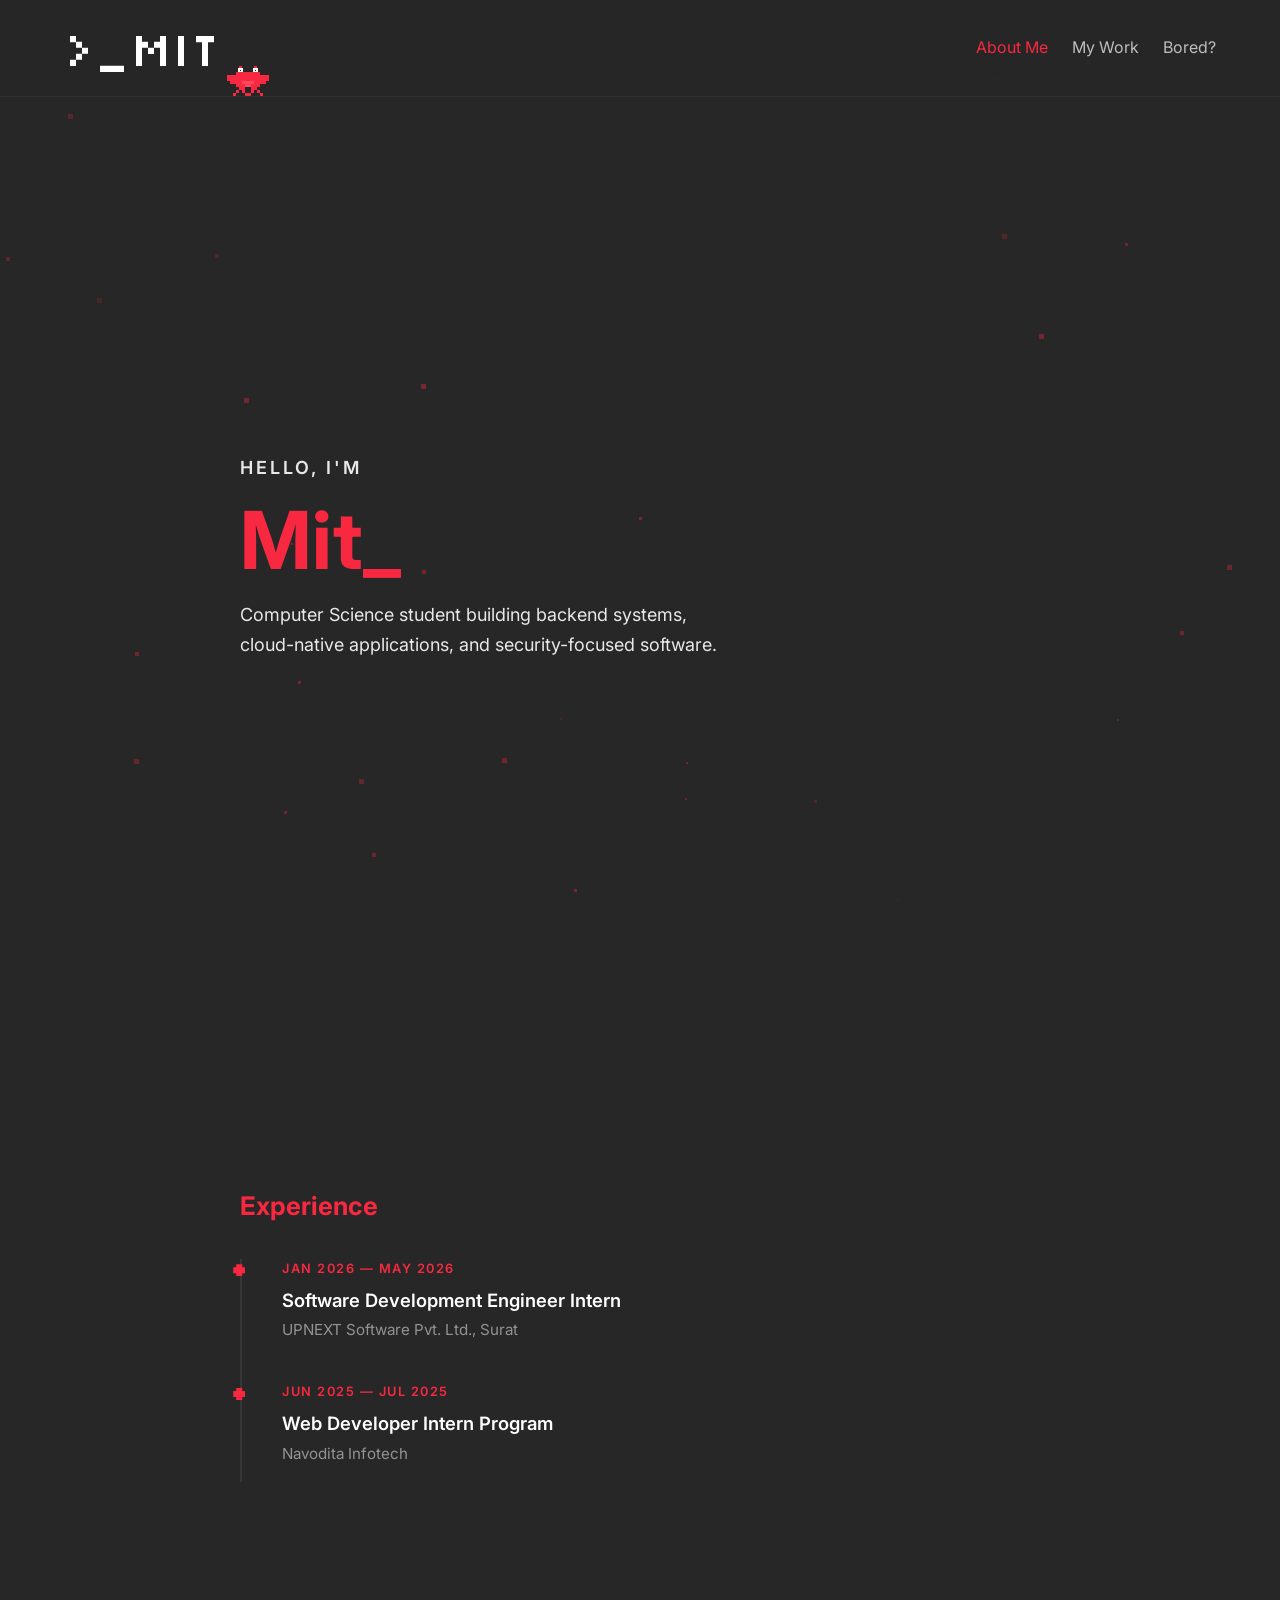
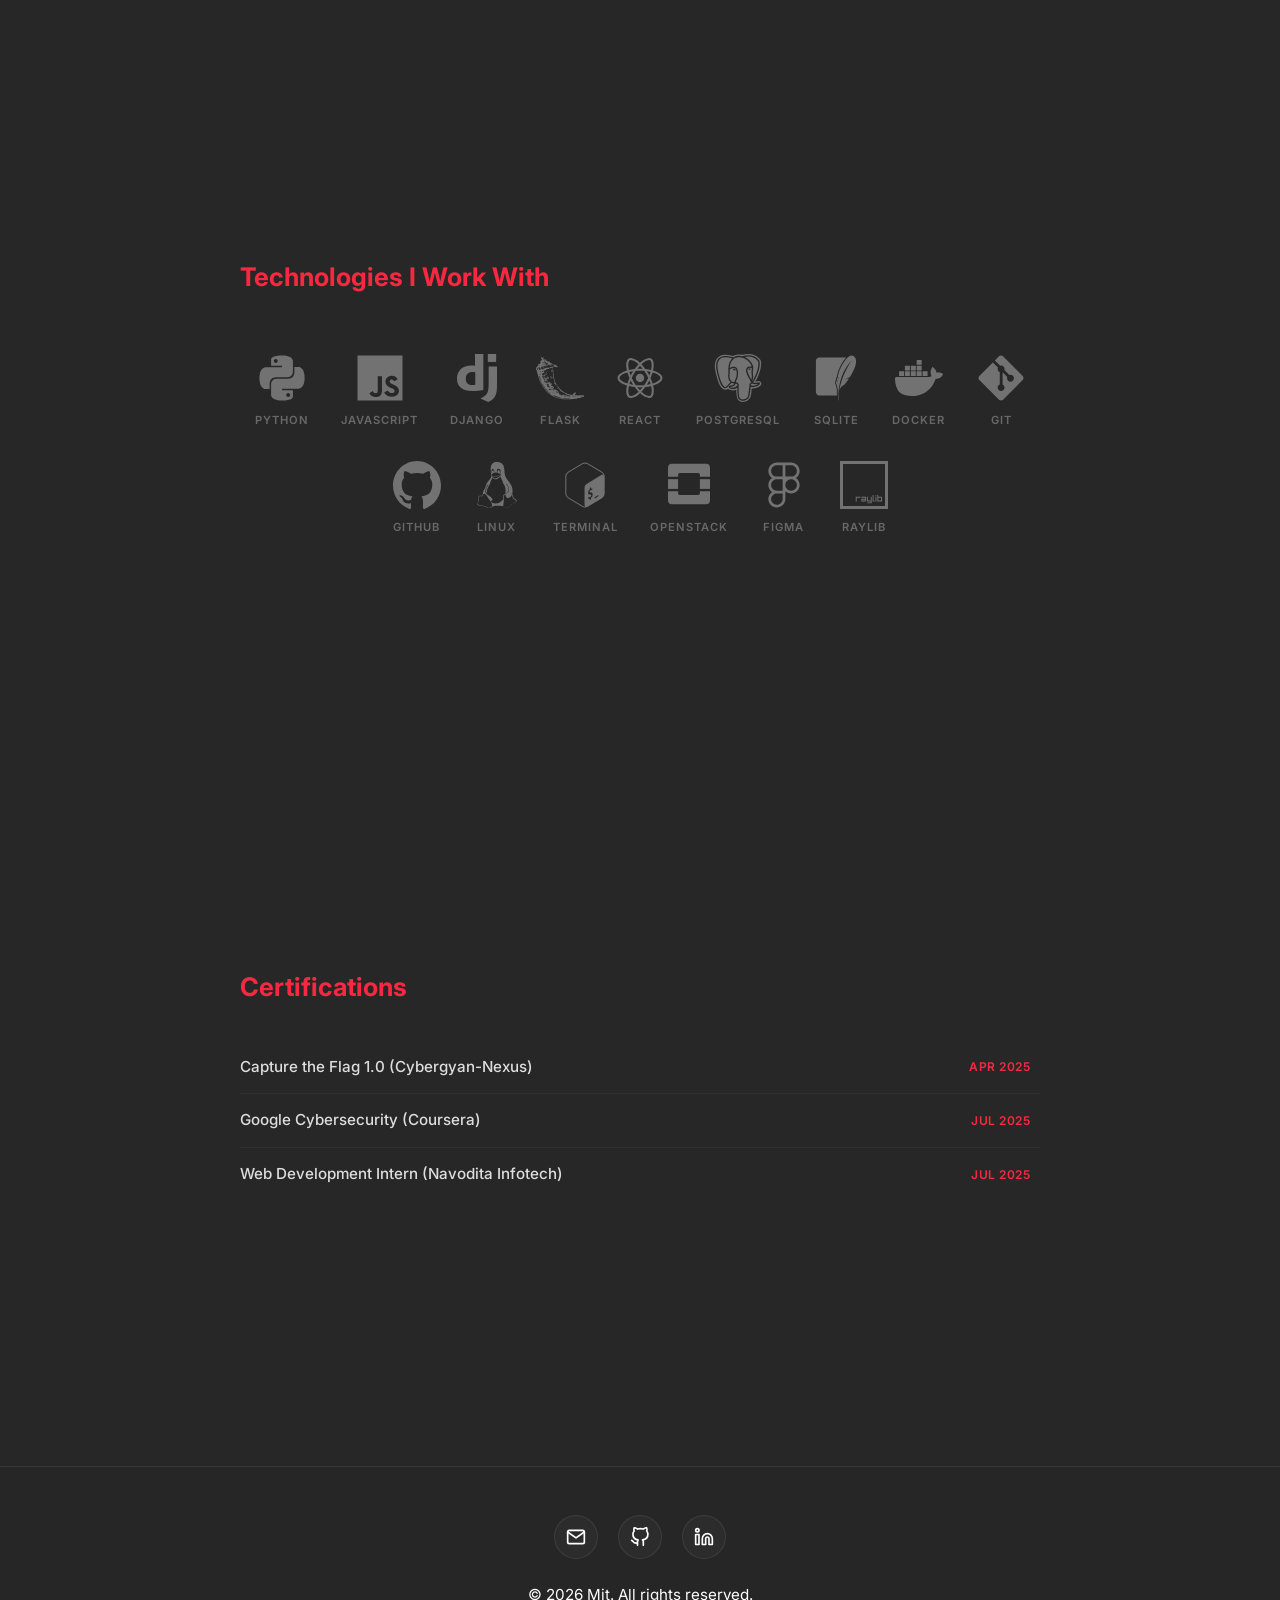
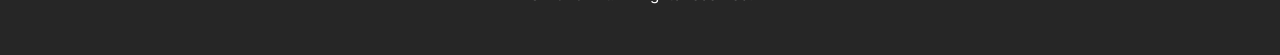
<file: index.html>
<!DOCTYPE html>
<html lang="en">
<head>
    <meta charset="UTF-8">
    <meta name="viewport" content="width=device-width, initial-scale=1.0">
    <title>MitkumarR - Portfolio</title>
    <link rel="preconnect" href="https://fonts.googleapis.com">
    <link rel="preconnect" href="https://fonts.gstatic.com" crossorigin>
    <link href="https://fonts.googleapis.com/css2?family=Inter:wght@400;600;700&family=Silkscreen:wght@400;700&display=swap" rel="stylesheet">
    <link rel="stylesheet" href="style.css">
</head>
<body>
    <!-- Pixel particle canvas background -->
    <canvas id="pixel-canvas"></canvas>

    <!-- Loading Dolphin Overlay -->
    <div id="loader-overlay" class="loader-overlay">
        <div class="pixel-dolphin"></div>
        <div class="loader-text">LOADING...</div>
    </div>

    <div id="header-placeholder"></div>

    <main>
        <div id="content-area" style="transition: opacity 0.2s ease; width: 100%;">
            <!-- Dynamic content will be loaded here -->
        </div>
    </main>

    <div id="footer-placeholder"></div>

    <script src="pixels.js"></script>
    <script src="games.js"></script>
    <script src="games/snake.js"></script>
    <script src="games/tictactoe.js"></script>
    <script src="games/typingspeed.js"></script>
    <script src="games/2048.js"></script>
    <script src="games/minesweeper.js"></script>
    <script src="tools.js"></script>
    <script src="tools/pswdstrength.js"></script>
    <script src="tools/pswdgenerator.js"></script>
    <script src="tools/hashchecker.js"></script>
    <script src="tools/jwtdecoder.js"></script>
    <script src="tools/base64encdec.js"></script>
    <script src="main.js"></script>
</body>
</html>
</file>
<file: style.css>
:root {
    --bg-color: #272727;
    --text-color: #FEFEFF;
    --primary-color: #F92841;
    /* Default to About color */
    --secondary-bg: rgba(39, 39, 39, 0.5);
    /* Slightly darker/transparent for footer */
    --border-radius: 12px;
    --transition-speed: 0.3s;
    --font-family: 'Inter', system-ui, -apple-system, sans-serif;
}

* {
    box-sizing: border-box;
    margin: 0;
    padding: 0;
}

body {
    font-family: var(--font-family);
    background-color: var(--bg-color);
    color: var(--text-color);
    line-height: 1.6;
    min-height: 100vh;
    display: flex;
    flex-direction: column;
    /* Pixel arrow cursor */
    cursor: url("data:image/svg+xml,%3Csvg xmlns='http://www.w3.org/2000/svg' width='24' height='24' viewBox='0 0 24 24'%3E%3Crect x='0' y='0' width='4' height='4' fill='%23FEFEFF'/%3E%3Crect x='0' y='4' width='4' height='4' fill='%23FEFEFF'/%3E%3Crect x='4' y='4' width='4' height='4' fill='%23FEFEFF'/%3E%3Crect x='0' y='8' width='4' height='4' fill='%23FEFEFF'/%3E%3Crect x='4' y='8' width='4' height='4' fill='%23FEFEFF'/%3E%3Crect x='8' y='8' width='4' height='4' fill='%23FEFEFF'/%3E%3Crect x='0' y='12' width='4' height='4' fill='%23FEFEFF'/%3E%3Crect x='4' y='12' width='4' height='4' fill='%23FEFEFF'/%3E%3Crect x='8' y='12' width='4' height='4' fill='%23FEFEFF'/%3E%3Crect x='12' y='12' width='4' height='4' fill='%23FEFEFF'/%3E%3Crect x='0' y='16' width='4' height='4' fill='%23FEFEFF'/%3E%3Crect x='8' y='16' width='4' height='4' fill='%23FEFEFF'/%3E%3Crect x='0' y='20' width='4' height='4' fill='%23FEFEFF'/%3E%3C/svg%3E") 0 0, auto;
}

/* Pixel pointer for interactive elements */
a,
button,
.tag,
.hero-tag,
.tech-logo-wrapper,
.nav-links a,
.logo {
    cursor: url("data:image/svg+xml,%3Csvg xmlns='http://www.w3.org/2000/svg' width='24' height='24' viewBox='0 0 24 24'%3E%3Crect x='8' y='0' width='4' height='4' fill='%23F92841'/%3E%3Crect x='8' y='4' width='4' height='4' fill='%23F92841'/%3E%3Crect x='8' y='8' width='4' height='4' fill='%23F92841'/%3E%3Crect x='0' y='12' width='4' height='4' fill='%23F92841'/%3E%3Crect x='4' y='8' width='4' height='4' fill='%23F92841'/%3E%3Crect x='4' y='12' width='4' height='4' fill='%23F92841'/%3E%3Crect x='8' y='12' width='4' height='4' fill='%23FEFEFF'/%3E%3Crect x='12' y='8' width='4' height='4' fill='%23F92841'/%3E%3Crect x='12' y='12' width='4' height='4' fill='%23FEFEFF'/%3E%3Crect x='16' y='8' width='4' height='4' fill='%23F92841'/%3E%3Crect x='16' y='12' width='4' height='4' fill='%23FEFEFF'/%3E%3Crect x='0' y='16' width='4' height='4' fill='%23F92841'/%3E%3Crect x='4' y='16' width='4' height='4' fill='%23F92841'/%3E%3Crect x='8' y='16' width='4' height='4' fill='%23FEFEFF'/%3E%3Crect x='12' y='16' width='4' height='4' fill='%23FEFEFF'/%3E%3Crect x='16' y='16' width='4' height='4' fill='%23F92841'/%3E%3Crect x='4' y='20' width='4' height='4' fill='%23F92841'/%3E%3Crect x='8' y='20' width='4' height='4' fill='%23F92841'/%3E%3Crect x='12' y='20' width='4' height='4' fill='%23F92841'/%3E%3Crect x='16' y='20' width='4' height='4' fill='%23F92841'/%3E%3C/svg%3E") 6 0, pointer;
}

::selection {
    background-color: var(--primary-color);
    color: var(--bg-color);
}

/* Scrollbar */
::-webkit-scrollbar {
    width: 6px;
}

::-webkit-scrollbar-track {
    background: var(--bg-color);
}

::-webkit-scrollbar-thumb {
    background: rgba(254, 254, 255, 0.15);
    border-radius: 3px;
}

::-webkit-scrollbar-thumb:hover {
    background: var(--primary-color);
}

/* Header */
header {
    display: flex;
    justify-content: space-between;
    align-items: center;
    padding: 1.5rem 5%;
    background-color: rgba(39, 39, 39, 0.6);
    backdrop-filter: blur(12px);
    -webkit-backdrop-filter: blur(12px);
    border-bottom: 1px solid rgba(254, 254, 255, 0.05);
    position: sticky;
    top: 0;
    z-index: 100;
}

.logo {
    font-family: 'Silkscreen', sans-serif;
    font-size: 48px;
    font-weight: 400;
    line-height: 1;
    display: inline-block;
}

nav {
    display: flex;
    align-items: center;
}

.nav-links {
    display: flex;
    gap: 1.5rem;
}

.nav-links a {
    text-decoration: none;
    color: var(--text-color);
    font-weight: 400;
    /* changed from 600 to regular */
    transition: color 0.2s ease;
    font-size: 1rem;
    opacity: 0.7;
}

.nav-links a:hover,
.nav-links a.active {
    opacity: 1;
}

/* Specific Hover & Active Colors for Nav Links */
.nav-links a[href="#aboutme"]:hover,
.nav-links a[href="#aboutme"].active {
    color: #F92841;
}

.nav-links a[href="#mywork"]:hover,
.nav-links a[href="#mywork"].active {
    color: #A0F200;
}

.nav-links a[href="#bored"]:hover,
.nav-links a[href="#bored"].active {
    color: #5964F2;
}

main {
    flex-grow: 1;
    padding: 5rem 5%;
    display: flex;
    flex-direction: column;
    align-items: center;
    text-align: center;
}

/* Page Content */
.page-content {
    animation: fadeIn 0.5s ease-out;
    text-align: left;
    max-width: 800px;
    width: 100%;
    margin: 0 auto;
    padding: 2rem 0;
}

.page-content h1,
.page-content h2 {
    color: var(--primary-color);
    margin-bottom: 1.5rem;
    transition: color var(--transition-speed) ease;
}

.page-content h1 {
    font-size: 3.5rem;
    font-weight: 700;
    line-height: 1.2;
}

.page-content p {
    font-size: 1.125rem;
    color: var(--text-color);
    line-height: 1.7;
    opacity: 0.9;
}

@keyframes fadeIn {
    from {
        opacity: 0;
        transform: translateY(20px);
    }

    to {
        opacity: 1;
        transform: translateY(0);
    }
}

/* Scroll Reveal */
.reveal {
    opacity: 0;
    transform: translateY(30px);
    transition: opacity 0.6s cubic-bezier(0.16, 1, 0.3, 1),
        transform 0.6s cubic-bezier(0.16, 1, 0.3, 1);
}

.reveal.revealed {
    opacity: 1;
    transform: translateY(0);
}

footer {
    padding: 3rem 5%;
    text-align: center;
    background-color: var(--secondary-bg);
    color: var(--text-color);
    margin-top: auto;
    font-size: 0.95rem;
    border-top: 1px solid rgba(254, 254, 255, 0.08);
}

.footer-content {
    display: flex;
    flex-direction: column;
    align-items: center;
    gap: 1.5rem;
    max-width: 800px;
    margin: 0 auto;
}

.social-links {
    display: flex;
    gap: 1.25rem;
}

.social-link {
    display: inline-flex;
    align-items: center;
    justify-content: center;
    width: 44px;
    height: 44px;
    background-color: rgba(254, 254, 255, 0.03);
    border: 1px solid rgba(254, 254, 255, 0.08);
    border-radius: 50%;
    color: var(--text-color);
    transition: all var(--transition-speed) cubic-bezier(0.4, 0, 0.2, 1);
    position: relative;
    overflow: hidden;
}

.social-link::before {
    content: '';
    position: absolute;
    inset: 0;
    background: var(--primary-color);
    border-radius: 50%;
    transform: scale(0);
    transition: transform 0.4s cubic-bezier(0.4, 0, 0.2, 1);
    z-index: 0;
}

.social-link svg {
    width: 20px;
    height: 20px;
    transition: transform var(--transition-speed) cubic-bezier(0.4, 0, 0.2, 1);
    z-index: 1;
    position: relative;
}

.social-link:hover {
    border-color: var(--primary-color);
    transform: translateY(-4px);
    box-shadow: 0 8px 24px rgba(255, 255, 255, 0.1);
}

.social-link:hover::before {
    transform: scale(1);
}

.social-link:hover svg {
    transform: scale(1.15);
    color: var(--bg-color);
}

/* ============================
   About Page — Hero
   ============================ */
.about-hero {
    margin-bottom: 15vh;
    text-align: left;
    min-height: 80vh;
    display: flex;
    flex-direction: column;
    justify-content: center;
}

.hero-greeting {
    font-size: 1rem;
    text-transform: uppercase;
    letter-spacing: 3px;
    opacity: 0.5;
    margin-bottom: 0.75rem;
    font-weight: 600;
}

.about-hero h1 {
    font-size: clamp(3rem, 8vw, 5rem);
    font-weight: 700;
    line-height: 1.1;
    margin-bottom: 1rem;
}

.cursor {
    color: var(--primary-color);
    animation: blink 1s step-end infinite;
}

@keyframes blink {
    50% {
        opacity: 0;
    }
}

.subtitle {
    font-size: 1.2rem;
    color: var(--text-color);
    opacity: 0.6;
    margin-bottom: 1.5rem;
    max-width: 500px;
}

.hero-tags {
    display: flex;
    flex-wrap: wrap;
    gap: 0.75rem;
    margin-top: 1.5rem;
}

.hero-tag {
    font-size: 0.8rem;
    text-transform: uppercase;
    letter-spacing: 1.5px;
    font-weight: 600;
    color: var(--primary-color);
    border: 1px solid var(--primary-color);
    padding: 0.4rem 1rem;
    border-radius: 4px;
    transition: all 0.3s ease;
}

.hero-tag:hover {
    background-color: var(--primary-color);
    color: var(--bg-color);
}

/* ============================
   Section Headings
   ============================ */
.section-heading {
    font-size: 1.6rem;
    margin-bottom: 2rem;
    display: flex;
    align-items: center;
    gap: 0.75rem;
}

.heading-icon {
    color: var(--primary-color);
    font-size: 1.2rem;
    font-weight: 700;
}

/* ============================
   Layout
   ============================ */
.about-grid {
    display: flex;
    flex-direction: column;
    gap: 15vh;
    /* Large gap for single-page feel */
}

.card {
    padding: 0;
    min-height: 60vh;
    display: flex;
    flex-direction: column;
    justify-content: center;
}

.card h2 {
    font-size: 1.6rem;
    margin-bottom: 2rem;
}

/* ============================
   Timeline
   ============================ */
.timeline {
    position: relative;
    padding-left: 2rem;
    border-left: 2px solid rgba(255, 255, 255, 0.08);
}

.timeline-item {
    position: relative;
    margin-bottom: 2.5rem;
    padding-left: 0.5rem;
    transition: transform 0.3s ease;
}

.timeline-item:hover {
    transform: translateX(6px);
}

.timeline-item:last-child {
    margin-bottom: 0;
}

.timeline-item::before {
    content: '';
    position: absolute;
    left: -2.55rem;
    top: 0.35rem;
    width: 0.75rem;
    height: 0.75rem;
    background-color: var(--primary-color);
    clip-path: polygon(25% 0%, 75% 0%,
            75% 25%, 100% 25%,
            100% 75%, 75% 75%,
            75% 100%, 25% 100%,
            25% 75%, 0% 75%,
            0% 25%, 25% 25%);
    transition: transform 0.3s ease;
}

.timeline-item:hover::before {
    transform: scale(1.4);
}

.timeline-date {
    font-size: 0.8rem;
    color: var(--primary-color);
    font-weight: 600;
    margin-bottom: 0.4rem;
    letter-spacing: 1.5px;
    text-transform: uppercase;
    font-family: 'Inter', monospace;
}

.timeline-content h3 {
    font-size: 1.15rem;
    margin-bottom: 0.2rem;
    color: var(--text-color);
    font-weight: 600;
}

.timeline-content h4 {
    font-size: 0.95rem;
    color: var(--text-color);
    opacity: 0.5;
    font-weight: 400;
    margin-bottom: 1rem;
}

.timeline-content ul {
    list-style-type: none;
    padding: 0;
}

.timeline-content ul li {
    position: relative;
    padding-left: 1.5rem;
    margin-bottom: 0.75rem;
    color: var(--text-color);
    opacity: 0.85;
    line-height: 1.6;
}

.timeline-content ul li::before {
    content: '▹';
    position: absolute;
    left: 0;
    color: var(--primary-color);
}

/* ============================
   Tech Logos
   ============================ */
.text-center {
    text-align: center;
}

.tech-logos-container {
    display: flex;
    flex-wrap: wrap;
    justify-content: center;
    gap: 2rem;
    padding: 1.5rem 0;
}

.tech-logo-wrapper {
    display: flex;
    flex-direction: column;
    align-items: center;
    gap: 0.6rem;
    transition: transform 0.3s ease;
}

.tech-logo-wrapper:hover {
    transform: translateY(-6px);
}

.tech-logo {
    width: 48px;
    height: 48px;
    background-color: rgba(254, 254, 255, 0.35);
    -webkit-mask-size: contain;
    mask-size: contain;
    -webkit-mask-repeat: no-repeat;
    mask-repeat: no-repeat;
    -webkit-mask-position: center;
    mask-position: center;
    transition: background-color 0.3s ease, filter 0.3s ease;
    cursor: pointer;
}

.tech-logo-wrapper:hover .tech-logo {
    background-color: var(--primary-color);
    filter: drop-shadow(0 4px 12px var(--primary-color));
}

.tech-label {
    font-size: 0.7rem;
    text-transform: uppercase;
    letter-spacing: 1px;
    opacity: 0.3;
    color: var(--text-color);
    font-weight: 600;
    transition: opacity 0.3s ease, color 0.3s ease;
}

.tech-logo-wrapper:hover .tech-label {
    opacity: 1;
    color: var(--primary-color);
}

/* ============================
   Responsibilities & Certs
   ============================ */
.card-row {
    display: flex;
    gap: 3rem;
    flex-wrap: wrap;
}

.flex-1 {
    flex: 1;
    min-width: 280px;
}

.responsibility-item {
    padding: 0.75rem 0;
    border-left: 2px solid transparent;
    padding-left: 1rem;
    transition: border-color 0.3s ease;
}

.responsibility-item:hover {
    border-left-color: var(--primary-color);
}

.responsibility-item h3 {
    font-size: 1.1rem;
    color: var(--text-color);
    margin-bottom: 0.15rem;
    font-weight: 600;
}

.responsibility-item h4 {
    font-size: 0.9rem;
    color: var(--text-color);
    opacity: 0.5;
    font-weight: 400;
}

.responsibility-item p {
    font-size: 1rem;
    opacity: 0.85;
}

.mt-3 {
    margin-top: 0.5rem;
}

.cert-list {
    list-style: none;
    padding: 0;
}

.cert-list li {
    display: flex;
    justify-content: space-between;
    align-items: center;
    padding: 0.85rem 0;
    border-bottom: 1px solid rgba(255, 255, 255, 0.04);
    transition: padding-left 0.3s ease, border-color 0.3s ease;
}

.cert-list li:hover {
    padding-left: 0.5rem;
    border-bottom-color: rgba(255, 255, 255, 0.1);
}

.cert-list li:last-child {
    border-bottom: none;
}

.cert-name {
    font-weight: 500;
    color: var(--text-color);
    opacity: 0.85;
    font-size: 0.95rem;
}

.cert-date {
    font-size: 0.75rem;
    color: var(--primary-color);
    padding: 0.2rem 0.6rem;
    border-radius: 4px;
    font-weight: 600;
    letter-spacing: 0.5px;
    text-transform: uppercase;
    white-space: nowrap;
}

/* ============================
   Skills (legacy / reusable)
   ============================ */
.skill-category {
    margin-bottom: 1.5rem;
}

.skill-category h3 {
    font-size: 1.2rem;
    color: var(--text-color);
    margin-bottom: 1rem;
    opacity: 0.9;
}

.skill-tags {
    display: flex;
    flex-wrap: wrap;
    gap: 0.75rem;
}

.tag {
    background-color: rgba(255, 255, 255, 0.05);
    color: var(--text-color);
    padding: 0.5rem 1rem;
    border-radius: 20px;
    font-size: 0.9rem;
    border: 1px solid rgba(255, 255, 255, 0.1);
    transition: all var(--transition-speed) ease;
}

.tag:hover {
    background-color: var(--primary-color);
    border-color: var(--primary-color);
    color: var(--bg-color);
    font-weight: 600;
}

/* ============================
   My Work — Project Cards
   ============================ */
.project-card {
    padding: 2rem;
    border: 1px solid rgba(254, 254, 255, 0.06);
    background: rgba(254, 254, 255, 0.02);
    transition: border-color 0.4s ease, box-shadow 0.4s ease;
    min-height: auto;
    /* Pixelated stepped border via clip-path */
    clip-path: polygon(0% 8px, 8px 8px, 8px 0%,
            calc(100% - 8px) 0%, calc(100% - 8px) 8px, 100% 8px,
            100% calc(100% - 8px), calc(100% - 8px) calc(100% - 8px), calc(100% - 8px) 100%,
            8px 100%, 8px calc(100% - 8px), 0% calc(100% - 8px));
}

.project-card:hover {
    border-color: var(--primary-color);
    box-shadow: 0 0 30px rgba(160, 242, 0, 0.08);
}

.project-header {
    display: flex;
    align-items: flex-start;
    gap: 1rem;
    margin-bottom: 1.5rem;
}

.project-icon {
    font-size: 2rem;
    line-height: 1;
    flex-shrink: 0;
}

.project-title-group {
    flex: 1;
}

.project-title {
    font-size: 1.5rem;
    font-weight: 700;
    color: var(--primary-color);
    margin-bottom: 0.25rem;
    transition: color var(--transition-speed) ease;
}

.project-subtitle {
    font-size: 0.95rem;
    color: var(--text-color);
    opacity: 0.5;
    line-height: 1.4;
}

.project-link {
    display: inline-flex;
    align-items: center;
    justify-content: center;
    width: 36px;
    height: 36px;
    border: 1px solid rgba(254, 254, 255, 0.1);
    color: var(--text-color);
    opacity: 0.5;
    flex-shrink: 0;
    transition: all 0.3s ease;
    text-decoration: none;
    /* Pixelated button shape */
    clip-path: polygon(0% 4px, 4px 4px, 4px 0%,
            calc(100% - 4px) 0%, calc(100% - 4px) 4px, 100% 4px,
            100% calc(100% - 4px), calc(100% - 4px) calc(100% - 4px), calc(100% - 4px) 100%,
            4px 100%, 4px calc(100% - 4px), 0% calc(100% - 4px));
    background: rgba(254, 254, 255, 0.03);
}

.project-link:hover {
    opacity: 1;
    color: var(--primary-color);
    border-color: var(--primary-color);
    background: rgba(160, 242, 0, 0.08);
}

.project-tech-stack {
    display: flex;
    flex-wrap: wrap;
    gap: 0.5rem;
    margin-bottom: 1.5rem;
}

.project-tech-tag {
    font-size: 0.7rem;
    text-transform: uppercase;
    letter-spacing: 1.5px;
    font-weight: 600;
    padding: 0.3rem 0.75rem;
    color: var(--primary-color);
    border: 1px solid var(--primary-color);
    opacity: 0.7;
    transition: all 0.3s ease;
    /* Tiny pixel corners */
    clip-path: polygon(0% 3px, 3px 3px, 3px 0%,
            calc(100% - 3px) 0%, calc(100% - 3px) 3px, 100% 3px,
            100% calc(100% - 3px), calc(100% - 3px) calc(100% - 3px), calc(100% - 3px) 100%,
            3px 100%, 3px calc(100% - 3px), 0% calc(100% - 3px));
}

.project-tech-tag:hover {
    background: var(--primary-color);
    color: var(--bg-color);
    opacity: 1;
}

.project-features {
    display: flex;
    flex-wrap: wrap;
    gap: 0.5rem 1.25rem;
    margin-bottom: 1.5rem;
    padding-bottom: 1.5rem;
    border-bottom: 1px solid rgba(254, 254, 255, 0.06);
}

.project-feature-item {
    display: flex;
    align-items: center;
    gap: 0.5rem;
    font-size: 0.85rem;
    color: var(--text-color);
    opacity: 0.7;
}

.feature-marker {
    color: var(--primary-color);
    font-weight: 700;
}

.project-details {
    list-style: none;
    padding: 0;
    margin: 0;
    display: flex;
    flex-direction: column;
    gap: 1rem;
}

.project-details li {
    position: relative;
    padding-left: 1.5rem;
    color: var(--text-color);
    opacity: 0.85;
    line-height: 1.65;
    font-size: 0.95rem;
}

.project-details li::before {
    content: '–';
    position: absolute;
    left: 0;
    color: var(--primary-color);
    font-weight: 700;
}

/* ============================
   Responsive
   ============================ */
@media (max-width: 768px) {
    main {
        padding: 4rem 5%;
    }

    .about-hero h1 {
        font-size: 2.5rem;
    }

    .card-row {
        flex-direction: column;
        gap: 2rem;
    }

    .tech-logos-container {
        gap: 1.5rem;
    }

    .tech-logo {
        width: 40px;
        height: 40px;
    }

    .hero-tags {
        gap: 0.5rem;
    }

    .hero-tag {
        font-size: 0.7rem;
        padding: 0.3rem 0.75rem;
    }

    .project-card {
        padding: 1.5rem;
    }

    .project-title {
        font-size: 1.25rem;
    }

    .project-features {
        gap: 0.4rem 1rem;
    }
}

@media (max-width: 480px) {
    header {
        padding: 1rem 4%;
    }

    .logo {
        font-size: 36px;
    }

    .nav-links {
        gap: 1rem;
    }

    .nav-links a {
        font-size: 0.875rem;
    }

    .about-hero h1 {
        font-size: 2rem;
    }

    .section-heading {
        font-size: 1.3rem;
    }
}

/* ============================
   Pixel Effects
   ============================ */

/* Fullscreen canvas behind everything */
#pixel-canvas {
    position: fixed;
    top: 0;
    left: 0;
    width: 100%;
    height: 100%;
    z-index: 0;
    pointer-events: none;
    image-rendering: pixelated;
    image-rendering: crisp-edges;
}

/* Crab character canvas in header */
#crab-canvas {
    position: absolute;
    top: 0;
    left: 0;
    width: 100%;
    height: 100%;
    pointer-events: none;
    z-index: 50;
    image-rendering: pixelated;
    image-rendering: crisp-edges;
}

/* Ensure content sits above canvas */
header {
    z-index: 100;
    position: sticky;
}

main {
    z-index: 1;
    position: relative;
}

footer {
    z-index: 1;
    position: relative;
}

/* Mouse trail pixels */
.pixel-trail {
    position: fixed;
    pointer-events: none;
    z-index: 9999;
    image-rendering: pixelated;
    animation: pixelFade 0.6s ease-out forwards;
}

@keyframes pixelFade {
    0% {
        opacity: 0.8;
        transform: scale(1);
    }

    100% {
        opacity: 0;
        transform: scale(0.3) translateY(-15px);
    }
}

/* Hide trail on mobile */
@media (max-width: 768px) {
    .pixel-trail {
        display: none;
    }
}

/* ============================
   Bored Page — Games
   ============================ */

/* Override card min-height for bored page */
.bored-page .about-hero {
    min-height: 50vh;
}

/* Game Selector Grid */
.games-card-grid {
    display: grid;
    grid-template-columns: repeat(auto-fill, minmax(180px, 1fr));
    gap: 1.5rem;
    margin-top: 2rem;
}

.game-card {
    background: rgba(254, 254, 255, 0.03);
    border: 1px solid rgba(254, 254, 255, 0.08);
    border-radius: 12px;
    padding: 2.5rem 1.5rem;
    text-align: center;
    transition: all 0.3s ease;
    position: relative;
    overflow: hidden;
}

.game-card::before {
    content: '';
    position: absolute;
    inset: 0;
    border-radius: 12px;
    background: radial-gradient(circle at 50% 0%, var(--primary-color), transparent 70%);
    opacity: 0;
    transition: opacity 0.4s ease;
}

.game-card:hover {
    border-color: var(--primary-color);
    transform: translateY(-4px);
    box-shadow: 0 8px 30px rgba(89, 100, 242, 0.15);
}

.game-card:hover::before {
    opacity: 0.08;
}

.game-card-icon {
    font-size: 2.5rem;
    margin-bottom: 1rem;
    position: relative;
    z-index: 1;
}

.game-card-icon.svg-icon {
    width: 48px;
    height: 48px;
    background-color: var(--primary-color);
    -webkit-mask-size: contain;
    -webkit-mask-repeat: no-repeat;
    -webkit-mask-position: center;
    mask-size: contain;
    mask-repeat: no-repeat;
    mask-position: center;
    font-size: 0;
    display: inline-block;
}

.game-card h3 {
    font-size: 1.2rem;
    color: var(--primary-color);
    margin-bottom: 0.5rem;
    position: relative;
    z-index: 1;
}

.game-card p {
    font-size: 0.9rem;
    opacity: 0.5;
    position: relative;
    z-index: 1;
}

/* Game Container (shared) */
.game-container {
    display: flex;
    flex-direction: column;
    align-items: center;
    gap: 1.25rem;
    animation: fadeIn 0.4s ease-out;
}

.game-title {
    font-size: 1.5rem;
    color: var(--primary-color);
    margin: 0;
}

.game-back-btn {
    align-self: flex-start;
    background: none;
    border: 1px solid rgba(254, 254, 255, 0.15);
    color: var(--text-color);
    padding: 0.5rem 1rem;
    border-radius: 6px;
    font-size: 0.85rem;
    font-family: var(--font-family);
    transition: all 0.2s ease;
}

.game-back-btn:hover {
    border-color: var(--primary-color);
    color: var(--primary-color);
}

.game-restart-btn {
    background: var(--primary-color);
    color: var(--bg-color);
    border: none;
    padding: 0.6rem 1.5rem;
    border-radius: 6px;
    font-size: 0.9rem;
    font-family: var(--font-family);
    font-weight: 600;
    transition: all 0.2s ease;
    margin-top: 0.5rem;
}

.game-restart-btn:hover {
    opacity: 0.85;
    transform: scale(1.03);
}

.game-hint {
    font-size: 0.8rem;
    opacity: 0.4;
    text-align: center;
}

/* --- Snake --- */
.game-score-bar {
    display: flex;
    gap: 2rem;
    font-size: 0.95rem;
    opacity: 0.7;
}

.game-score-bar strong {
    color: var(--primary-color);
    font-weight: 700;
}

#snake-canvas {
    border: 2px solid rgba(254, 254, 255, 0.1);
    border-radius: 4px;
    image-rendering: pixelated;
    max-width: 100%;
}

/* --- Tic-Tac-Toe --- */
.game-status {
    font-size: 1rem;
    opacity: 0.7;
    min-height: 1.5rem;
}

.ttt-board {
    display: grid;
    grid-template-columns: repeat(3, 1fr);
    gap: 4px;
    width: 280px;
    height: 280px;
    background: rgba(254, 254, 255, 0.08);
    border-radius: 4px;
    padding: 4px;
}

.ttt-cell {
    background: rgba(254, 254, 255, 0.03);
    display: flex;
    align-items: center;
    justify-content: center;
    font-size: 2.2rem;
    font-weight: 700;
    border-radius: 4px;
    transition: all 0.15s ease;
    user-select: none;
}

.ttt-cell:hover {
    background: rgba(254, 254, 255, 0.07);
}

.ttt-x {
    color: var(--primary-color);
}

.ttt-o {
    color: rgba(254, 254, 255, 0.6);
}

.ttt-win {
    background: rgba(254, 254, 255, 0.1) !important;
    box-shadow: inset 0 0 20px rgba(89, 100, 242, 0.2);
    animation: winPulse 0.6s ease infinite alternate;
}

@keyframes winPulse {
    from {
        box-shadow: inset 0 0 10px rgba(89, 100, 242, 0.15);
    }

    to {
        box-shadow: inset 0 0 25px rgba(89, 100, 242, 0.3);
    }
}

/* --- Typing Speed Test --- */
.typing-stats {
    display: flex;
    gap: 2rem;
    justify-content: center;
}

.typing-stat {
    display: flex;
    flex-direction: column;
    align-items: center;
    gap: 0.2rem;
}

.typing-stat-value {
    font-size: 1.8rem;
    font-weight: 700;
    color: var(--primary-color);
    font-family: 'Silkscreen', monospace;
}

.typing-stat-label {
    font-size: 0.75rem;
    text-transform: uppercase;
    letter-spacing: 1px;
    opacity: 0.4;
}

.typing-text {
    font-family: 'Courier New', Courier, monospace;
    font-size: 1.15rem;
    line-height: 2;
    padding: 1.5rem;
    background: rgba(254, 254, 255, 0.03);
    border: 1px solid rgba(254, 254, 255, 0.08);
    border-radius: 8px;
    max-width: 650px;
    width: 100%;
    letter-spacing: 0.5px;
    word-wrap: break-word;
}

.typing-correct {
    color: var(--primary-color);
}

.typing-wrong {
    color: #F92841;
    background: rgba(249, 40, 65, 0.15);
    border-radius: 2px;
}

.typing-cursor-char {
    color: #FEFEFF;
    border-bottom: 2px solid var(--primary-color);
    animation: blink 1s step-end infinite;
}

.typing-pending {
    color: rgba(254, 254, 255, 0.25);
}

.typing-input {
    width: 100%;
    max-width: 650px;
    padding: 0.9rem 1.2rem;
    font-size: 1rem;
    font-family: 'Courier New', Courier, monospace;
    background: rgba(254, 254, 255, 0.04);
    border: 1px solid rgba(254, 254, 255, 0.12);
    border-radius: 8px;
    color: var(--text-color);
    outline: none;
    transition: border-color 0.2s ease;
}

.typing-input:focus {
    border-color: var(--primary-color);
    box-shadow: 0 0 0 3px rgba(89, 100, 242, 0.1);
}

.typing-input:disabled {
    opacity: 0.5;
}

/* Games responsive */
@media (max-width: 768px) {
    .games-card-grid {
        grid-template-columns: 1fr;
        gap: 1rem;
    }

    .game-card {
        padding: 1.5rem 1rem;
    }

    .ttt-board {
        width: 240px;
        height: 240px;
    }

    #snake-canvas {
        width: 300px;
        height: 300px;
    }

    .typing-stats {
        gap: 1rem;
    }

    .typing-stat-value {
        font-size: 1.3rem;
    }
}

/* ============================
   2048 Game
   ============================ */
.g2048-board {
    display: grid;
    grid-template-columns: repeat(4, 1fr);
    gap: 6px;
    width: 320px;
    height: 320px;
    background: rgba(254, 254, 255, 0.04);
    border: 2px solid rgba(254, 254, 255, 0.1);
    border-radius: 4px;
    padding: 6px;
}

.g2048-tile {
    display: flex;
    align-items: center;
    justify-content: center;
    background: rgba(254, 254, 255, 0.03);
    border-radius: 2px;
    font-size: 1.3rem;
    font-weight: 700;
    font-family: 'Silkscreen', monospace;
    transition: all 0.1s ease;
    user-select: none;
}

.g2048-filled {
    animation: tilePop 0.15s ease;
}

.g2048-big {
    font-size: 1rem;
}

.g2048-status {
    font-size: 0.95rem;
    color: var(--primary-color);
    min-height: 1.5rem;
    font-weight: 600;
}

@keyframes tilePop {
    0% {
        transform: scale(0);
    }

    50% {
        transform: scale(1.1);
    }

    100% {
        transform: scale(1);
    }
}

/* ============================
   Minesweeper
   ============================ */
.mine-board {
    display: grid;
    gap: 2px;
    background: rgba(254, 254, 255, 0.06);
    border: 2px solid rgba(254, 254, 255, 0.1);
    border-radius: 4px;
    padding: 4px;
    width: fit-content;
}

.mine-cell {
    width: 32px;
    height: 32px;
    display: flex;
    align-items: center;
    justify-content: center;
    font-size: 0.85rem;
    font-weight: 700;
    font-family: 'Silkscreen', monospace;
    background: rgba(254, 254, 255, 0.08);
    border-radius: 2px;
    transition: all 0.1s ease;
    user-select: none;
}

.mine-cell:not(.mine-revealed):hover {
    background: rgba(254, 254, 255, 0.15);
}

.mine-revealed {
    background: rgba(254, 254, 255, 0.02);
}

.mine-bomb {
    background: rgba(249, 40, 65, 0.2) !important;
}

.mine-flagged {
    font-size: 0.9rem;
}

.mine-status {
    font-size: 0.9rem;
    opacity: 0.6;
    min-height: 1.5rem;
}

/* ============================
   Developer Tools (shared)
   ============================ */
.tools-card-grid {
    grid-template-columns: repeat(3, 1fr);
}

.tool-container {
    display: flex;
    flex-direction: column;
    align-items: center;
    gap: 1.25rem;
    animation: fadeIn 0.4s ease-out;
    width: 100%;
    max-width: 650px;
    margin: 0 auto;
}

.tool-input {
    width: 100%;
    padding: 0.9rem 1.2rem;
    font-size: 1rem;
    font-family: 'Courier New', Courier, monospace;
    background: rgba(254, 254, 255, 0.04);
    border: 1px solid rgba(254, 254, 255, 0.12);
    border-radius: 8px;
    color: var(--text-color);
    outline: none;
    transition: border-color 0.2s ease;
}

.tool-input:focus {
    border-color: var(--primary-color);
    box-shadow: 0 0 0 3px rgba(160, 242, 0, 0.08);
}

.tool-textarea {
    width: 100%;
    padding: 0.9rem 1.2rem;
    font-size: 0.9rem;
    font-family: 'Courier New', Courier, monospace;
    background: rgba(254, 254, 255, 0.04);
    border: 1px solid rgba(254, 254, 255, 0.12);
    border-radius: 8px;
    color: var(--text-color);
    outline: none;
    resize: vertical;
    transition: border-color 0.2s ease;
}

.tool-textarea:focus {
    border-color: var(--primary-color);
    box-shadow: 0 0 0 3px rgba(160, 242, 0, 0.08);
}

.tool-output-box {
    width: 100%;
    padding: 0.9rem 1.2rem;
    font-size: 0.85rem;
    font-family: 'Courier New', Courier, monospace;
    background: rgba(254, 254, 255, 0.02);
    border: 1px solid rgba(254, 254, 255, 0.06);
    border-radius: 8px;
    color: var(--primary-color);
    word-break: break-all;
    min-height: 2.5rem;
    white-space: pre-wrap;
}

.tool-row {
    display: flex;
    align-items: center;
    gap: 1rem;
    width: 100%;
    color: var(--text-color);
    font-size: 0.9rem;
}

.tool-row label {
    white-space: nowrap;
    opacity: 0.7;
}

.tool-row label strong {
    color: var(--primary-color);
}

.tool-slider {
    flex: 1;
    -webkit-appearance: none;
    appearance: none;
    height: 4px;
    background: rgba(254, 254, 255, 0.1);
    border-radius: 2px;
    outline: none;
}

.tool-slider::-webkit-slider-thumb {
    -webkit-appearance: none;
    appearance: none;
    width: 16px;
    height: 16px;
    background: var(--primary-color);
    border-radius: 2px;
    cursor: pointer;
}

.tool-select {
    padding: 0.5rem 1rem;
    font-size: 0.85rem;
    font-family: var(--font-family);
    background: rgba(254, 254, 255, 0.05);
    border: 1px solid rgba(254, 254, 255, 0.12);
    border-radius: 6px;
    color: var(--text-color);
    outline: none;
}

.tool-select:focus {
    border-color: var(--primary-color);
}

.tool-checkboxes {
    display: flex;
    flex-wrap: wrap;
    gap: 1rem;
    width: 100%;
    font-size: 0.9rem;
    color: var(--text-color);
    opacity: 0.8;
}

.tool-checkboxes label {
    display: flex;
    align-items: center;
    gap: 0.4rem;
}

.tool-checkboxes input[type="checkbox"] {
    accent-color: var(--primary-color);
}

.tool-btn-row {
    display: flex;
    gap: 0.75rem;
    flex-wrap: wrap;
}

/* Password Strength Analyzer */
.pswd-bar-track {
    width: 100%;
    height: 6px;
    background: rgba(254, 254, 255, 0.06);
    border-radius: 3px;
    overflow: hidden;
}

.pswd-bar-fill {
    height: 100%;
    width: 0%;
    border-radius: 3px;
    transition: all 0.4s ease;
}

.pswd-str-label {
    font-size: 1rem;
    font-weight: 600;
    transition: color 0.3s ease;
}

.pswd-str-details {
    width: 100%;
    display: flex;
    flex-direction: column;
    gap: 0.4rem;
}

.pswd-check {
    font-size: 0.85rem;
    opacity: 0.7;
}

.pswd-check.pass {
    color: #A0F200;
}

.pswd-check.fail {
    color: rgba(254, 254, 255, 0.35);
}

/* Password Generator */
.pswdgen-output {
    font-family: 'Courier New', Courier, monospace;
    font-size: 1.1rem;
    font-weight: 600;
    padding: 1rem 1.5rem;
    background: rgba(254, 254, 255, 0.03);
    border: 1px solid rgba(254, 254, 255, 0.1);
    border-radius: 8px;
    color: var(--primary-color);
    word-break: break-all;
    width: 100%;
    text-align: center;
    letter-spacing: 1px;
    min-height: 3rem;
    display: flex;
    align-items: center;
    justify-content: center;
}

/* Hash Checker */
.hash-match {
    font-size: 1rem;
    font-weight: 700;
    min-height: 1.5rem;
}

/* JWT Decoder */
.jwt-error {
    color: #F92841;
    font-size: 0.85rem;
    min-height: 1.2rem;
}

.jwt-sections {
    width: 100%;
    display: flex;
    flex-direction: column;
    gap: 1rem;
}

.jwt-section h3 {
    font-size: 0.8rem;
    text-transform: uppercase;
    letter-spacing: 1.5px;
    color: var(--primary-color);
    margin-bottom: 0.5rem;
    font-weight: 600;
}

/* Base64 */
.b64-error {
    color: #F92841;
    font-size: 0.85rem;
    min-height: 1.2rem;
}

/* ASCII Art */
.ascii-output {
    font-family: 'Courier New', Courier, monospace;
    font-size: 0.6rem;
    line-height: 1.1;
    padding: 1.5rem;
    background: rgba(254, 254, 255, 0.03);
    border: 1px solid rgba(254, 254, 255, 0.08);
    border-radius: 8px;
    color: var(--primary-color);
    width: 100%;
    overflow-x: auto;
    white-space: pre;
}

/* Tools responsive */
@media (max-width: 768px) {
    .tools-card-grid {
        grid-template-columns: 1fr;
    }

    .g2048-board {
        width: 280px;
        height: 280px;
    }

    .mine-cell {
        width: 28px;
        height: 28px;
        font-size: 0.75rem;
    }
}

/* ============================
   Loading Dolphin Overlay
   ============================ */
.loader-overlay {
    position: fixed;
    top: 0;
    left: 0;
    width: 100%;
    height: 100%;
    background-color: rgba(18, 18, 18, 0.85);
    display: flex;
    flex-direction: column;
    justify-content: center;
    align-items: center;
    z-index: 9999;
    backdrop-filter: blur(4px);
    transition: opacity 0.25s ease, visibility 0.25s ease;
    opacity: 0;
    visibility: hidden;
}

.loader-overlay.show {
    opacity: 1;
    visibility: visible;
}

.pixel-dolphin {
    width: 96px;
    height: 64px;
    background-color: var(--primary-color);
    -webkit-mask-image: url('assets/icons/dolphin.svg');
    -webkit-mask-size: contain;
    -webkit-mask-repeat: no-repeat;
    -webkit-mask-position: center;
    mask-image: url('assets/icons/dolphin.svg');
    mask-size: contain;
    mask-repeat: no-repeat;
    mask-position: center;
    animation: dolphinLeap 1.2s infinite ease-in-out;
}

.loader-text {
    margin-top: 1.5rem;
    font-family: 'Silkscreen', sans-serif;
    font-size: 1rem;
    color: var(--primary-color);
    letter-spacing: 2px;
    animation: loaderPulse 1.2s infinite alternate;
}

@keyframes dolphinLeap {
    0% {
        transform: translateY(15px) rotate(-15deg) scaleX(1);
    }

    50% {
        transform: translateY(-20px) rotate(15deg) scaleX(1.1);
    }

    100% {
        transform: translateY(15px) rotate(-15deg) scaleX(1);
    }
}

@keyframes loaderPulse {
    0% {
        opacity: 0.4;
    }

    100% {
        opacity: 1;
    }
}

/* ============================
   404 Page (Octopus)
   ============================ */
.notfound-page {
    min-height: 80vh;
    display: flex;
    justify-content: center;
    align-items: center;
    text-align: center;
    padding: 2rem;
}

.notfound-container {
    max-width: 600px;
    display: flex;
    flex-direction: column;
    align-items: center;
    gap: 1.5rem;
}

.octopus-character-wrapper {
    position: relative;
    margin-top: 3rem;
    margin-bottom: 2rem;
    display: flex;
    flex-direction: column;
    align-items: center;
}

.octopus-character {
    width: 80px;
    height: 80px;
    background-color: var(--primary-color);
    -webkit-mask-image: url('assets/icons/octopus.svg');
    -webkit-mask-size: contain;
    -webkit-mask-repeat: no-repeat;
    -webkit-mask-position: center;
    mask-image: url('assets/icons/octopus.svg');
    mask-size: contain;
    mask-repeat: no-repeat;
    mask-position: center;
    animation: octopusFloat 2s infinite ease-in-out;
}

.speech-bubble {
    position: absolute;
    top: -55px;
    background: #272727;
    border: 3px solid var(--primary-color);
    padding: 6px 12px;
    border-radius: 4px;
    font-family: 'Silkscreen', sans-serif;
    font-size: 0.8rem;
    color: var(--primary-color);
    box-shadow: 4px 4px 0 var(--primary-color);
    animation: bubbleBounce 2s infinite ease-in-out;
}

.speech-bubble p {
    color: var(--primary-color);
    margin: 0;
    opacity: 1;
}

.speech-bubble::after {
    content: '';
    position: absolute;
    bottom: -12px;
    left: 50%;
    transform: translateX(-50%);
    border-width: 6px;
    border-style: solid;
    border-color: #272727 transparent transparent transparent;
}

.speech-bubble::before {
    content: '';
    position: absolute;
    bottom: -18px;
    left: 50%;
    transform: translateX(-50%);
    border-width: 8px;
    border-style: solid;
    border-color: var(--primary-color) transparent transparent transparent;
    z-index: -1;
}

.notfound-links-container {
    margin-top: 2rem;
    width: 100%;
}

.notfound-links-container h3 {
    font-family: 'Silkscreen', sans-serif;
    font-size: 1rem;
    margin-bottom: 1.5rem;
    color: #FEFEFF;
}

.notfound-actions {
    display: flex;
    justify-content: center;
    gap: 1.5rem;
    flex-wrap: wrap;
}

.retro-btn {
    font-family: 'Silkscreen', sans-serif;
    font-size: 0.9rem;
    color: var(--primary-color);
    background: transparent;
    border: 2px solid var(--primary-color);
    padding: 0.6rem 1.2rem;
    text-decoration: none;
    text-transform: uppercase;
    transition: all 0.2s ease;
    cursor: pointer;
    box-shadow: 4px 4px 0 var(--primary-color);
}

.retro-btn:hover {
    color: #121212;
    background: var(--primary-color);
    transform: translate(2px, 2px);
    box-shadow: 2px 2px 0 var(--primary-color);
}

@keyframes octopusFloat {
    0% {
        transform: translateY(0) scaleY(1);
    }

    50% {
        transform: translateY(-10px) scaleY(0.95);
    }

    100% {
        transform: translateY(0) scaleY(1);
    }
}

@keyframes bubbleBounce {
    0% {
        transform: translateY(0);
    }

    50% {
        transform: translateY(-5px);
    }

    100% {
        transform: translateY(0);
    }
}
</file>
